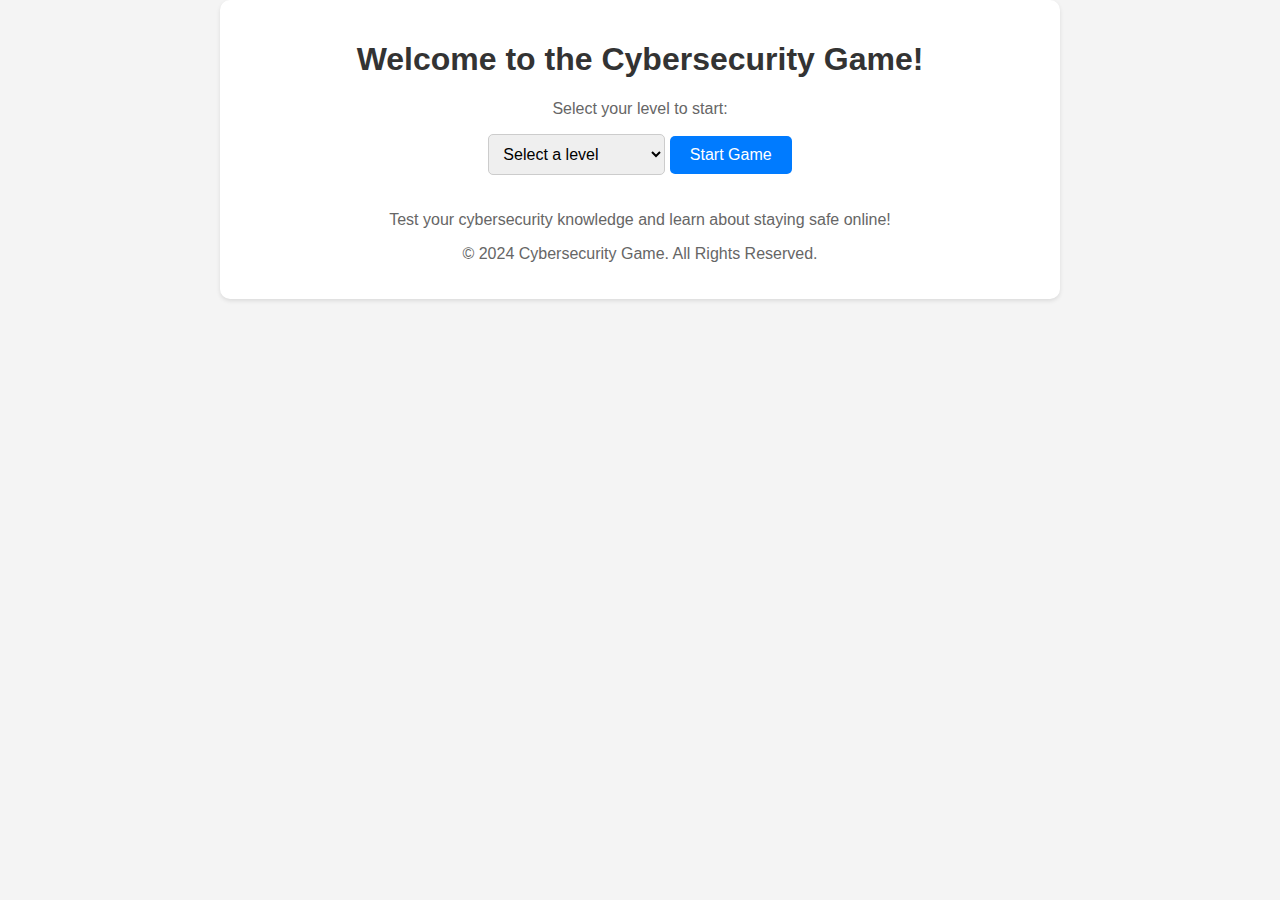
<file: home.html>
<!DOCTYPE html>
<html lang="en">
<head>
<meta charset="UTF-8">
<meta name="viewport" content="width=device-width, initial-scale=1.0">
<title>Cybersecurity Game</title>
<style>
body {
  font-family: Arial, sans-serif;
  margin: 0;
  padding: 0;
  background-color: #f4f4f4;
}

.container {
  max-width: 800px;
  margin: 0 auto;
  padding: 20px;
  text-align: center;
  background-color: #fff;
  border-radius: 10px;
  box-shadow: 0 2px 4px rgba(0, 0, 0, 0.1);
}

h1 {
  color: #333;
}

p {
  color: #666;
}

select {
  padding: 10px;
  font-size: 16px;
  border: 1px solid #ccc;
  border-radius: 5px;
  margin-bottom: 20px;
}

button {
  padding: 10px 20px;
  font-size: 16px;
  background-color: #007bff;
  color: #fff;
  border: none;
  border-radius: 5px;
  cursor: pointer;
}

button:hover {
  background-color: #0056b3;
}
</style>
</head>
<body>
<div class="container">
  <h1>Welcome to the Cybersecurity Game!</h1>
  <p>Select your level to start:</p>
  <select id="levelSelect">
    <option value="" selected disabled>Select a level</option>
    <option value="elementary">Elementary School</option>
    <option value="middle">Middle School</option>
    <option value="high">High School</option>
  </select>
  <button onclick="startGame()">Start Game</button>
  <p>Test your cybersecurity knowledge and learn about staying safe online!</p>
  <footer>
    <p>&copy; 2024 Cybersecurity Game. All Rights Reserved.</p>
  </footer>
</div>

<script>
function startGame() {
  var level = document.getElementById("levelSelect").value;
  if (level === "middle") {
    window.location.href = "Middle_school/middle_game.html";
  } else if (level === "elementary") {
    window.location.href = "Elementary_school/elementary_game.html";
  } else if (level === "high") {
    window.location.href = "High_school/high_game.html";
  }
}
</script>
</body>
</html>
</file>
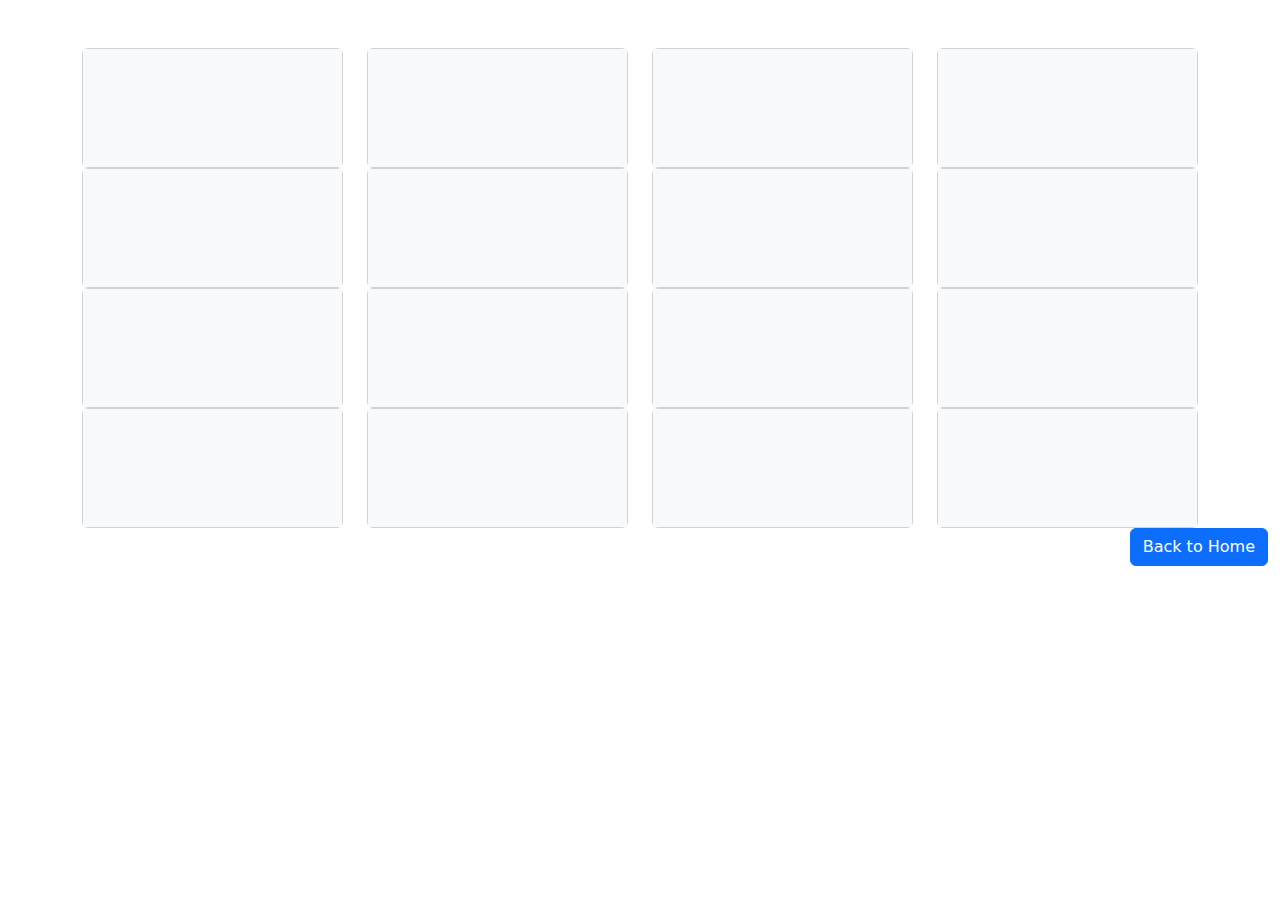
<file: Elementary_school/elementary_game.html>
<!DOCTYPE html>
<html lang="en">
  <head>
    <meta charset="UTF-8" />
    <meta name="viewport" content="width=device-width, initial-scale=1.0" />
    <title>Cybersecurity Memory Game</title>
    <link
      href="https://cdn.jsdelivr.net/npm/bootstrap@5.3.0/dist/css/bootstrap.min.css"
      rel="stylesheet"
    />
    <link rel="stylesheet" href="styles.css" />
    <link rel="stylesheet" href="https://cdnjs.cloudflare.com/ajax/libs/animate.css/4.1.1/animate.min.css">
  </head>
  <body>
    <div class="container mt-5">
      <div class="row">
        <div class="col-md-3">
          <div class="card memory-card" data-framework="password">
            <div class="card-front"></div>
            <div class="card-back">
              <strong>Password:</strong> A secret word or phrase you use to keep your computer safe.
            </div>
          </div>
        </div>
        <div class="col-md-3">
            <div class="card memory-card" data-framework="cyberbullying">
              <div class="card-front"></div>
              <div class="card-back">
                <strong>Cyberbullying:</strong> When someone uses the internet to say mean things or hurtful things to others.
              </div>
            </div>
          </div>
        <div class="col-md-3">
            <div class="card memory-card" data-framework="phishing">
              <div class="card-front"></div>
              <div class="card-back">
                <strong>Phishing:</strong> When someone tries to trick you into giving them your personal information online.
              </div>
            </div>
          </div>
          <div class="col-md-3">
            <div class="card memory-card" data-framework="virus">
              <div class="card-front"></div>
              <div class="card-back">
                <strong>Virus:</strong> A kind of computer bug that can make your computer sick and stop it from working properly.
              </div>
            </div>
          </div>
        </div>
        <div class="row">
          <div class="col-md-3">
            <div class="card memory-card" data-framework="malware">
              <div class="card-front"></div>
              <div class="card-back">
                <strong>Malware:</strong> Bad software that can hurt your computer or steal your information.
              </div>
            </div>
          </div>
          <div class="col-md-3">
            <div class="card memory-card" data-framework="antivirus">
              <div class="card-front"></div>
              <div class="card-back">
                <strong>Antivirus:</strong> Special software that helps protect your computer from viruses and other bad stuff.
              </div>
            </div>
          </div>
          <div class="col-md-3">
            <div class="card memory-card" data-framework="firewall">
              <div class="card-front"></div>
              <div class="card-back">
                <strong>Firewall:</strong> A virtual wall that keeps bad things out of your computer and lets good things in.
              </div>
            </div>
          </div>
          <div class="col-md-3">
            <div class="card memory-card" data-framework="encryption">
              <div class="card-front"></div>
              <div class="card-back">
                <strong>Encryption:</strong> A secret way of writing that only your computer can understand, so no one else can read it.
              </div>
            </div>
          </div>
        </div>
        <div class="row">
          <div class="col-md-3">
            <div class="card memory-card" data-framework="encryption">
              <div class="card-front"></div>
              <div class="card-back">
                <strong>Encryption:</strong> A secret way of writing that only your computer can understand, so no one else can read it.
              </div>
            </div>
          </div>
          <div class="col-md-3">
            <div class="card memory-card" data-framework="password">
              <div class="card-front"></div>
              <div class="card-back">
                <strong>Password:</strong> A secret word or phrase you use to keep your computer safe.
              </div>
            </div>
          </div>
          <div class="col-md-3">
            <div class="card memory-card" data-framework="cyberbullying">
              <div class="card-front"></div>
              <div class="card-back">
                <strong>Cyberbullying:</strong> When someone uses the internet to say mean things or hurtful things to others.
              </div>
            </div>
          </div>
          <div class="col-md-3">
            <div class="card memory-card" data-framework="virus">
              <div class="card-front"></div>
              <div class="card-back">
                <strong>Virus:</strong> A kind of computer bug that can make your computer sick and stop it from working properly.
              </div>
            </div>
          </div>
        </div>
        <div class="row">
          <div class="col-md-3">
            <div class="card memory-card" data-framework="malware">
              <div class="card-front"></div>
              <div class="card-back">
                <strong>Malware:</strong> Bad software that can hurt your computer or steal your information.
              </div>
            </div>
          </div>
          <div class="col-md-3">
            <div class="card memory-card" data-framework="antivirus">
              <div class="card-front"></div>
              <div class="card-back">
                <strong>Antivirus:</strong> Special software that helps protect your computer from viruses and other bad stuff.
              </div>
            </div>
          </div>
          <div class="col-md-3">
            <div class="card memory-card" data-framework="firewall">
              <div class="card-front"></div>
              <div class="card-back">
                <strong>Firewall:</strong> A virtual wall that keeps bad things out of your computer and lets good things in.
              </div>
            </div>
          </div>
          <div class="col-md-3">
            <div class="card memory-card" data-framework="phishing">
              <div class="card-front"></div>
              <div class="card-back">
                <strong>Phishing:</strong> When someone tries to trick you into giving them your personal information online.
              </div>
            </div>
          </div>
        </div>
      </div>
    </div>
    <div class="container-fluid">
      <div class="row">
          <div class="col text-end">
              <a href="../home.html" class="btn btn-primary">Back to Home</a>
          </div>
      </div>
  </div>
    <script src="https://code.jquery.com/jquery-3.6.0.min.js"></script>
    <script src="https://cdn.jsdelivr.net/npm/bootstrap@5.3.0/dist/js/bootstrap.bundle.min.js"></script>
    <script src="script.js"></script>
  </body>
</html>
</file>
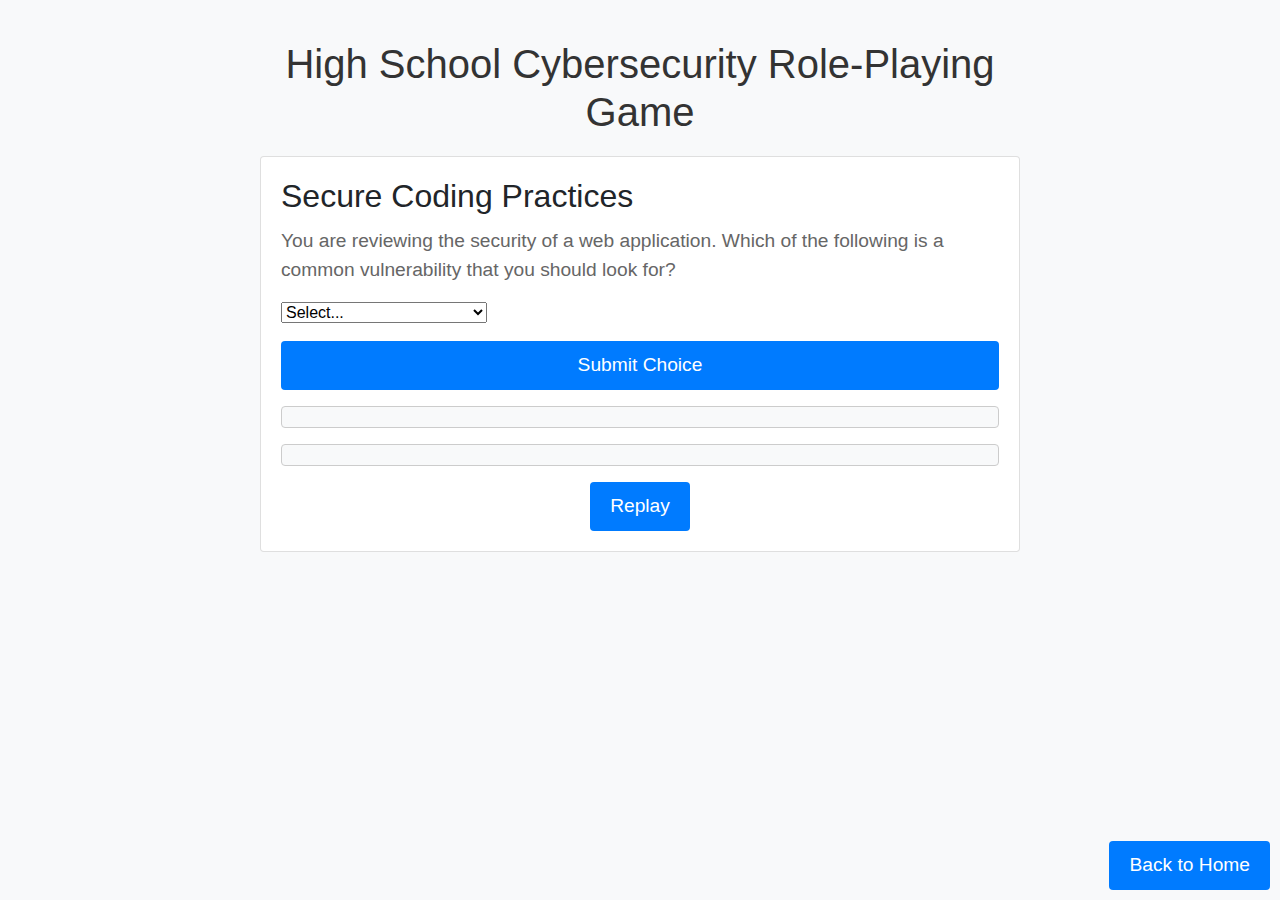
<file: High_school/game.html>
<!DOCTYPE html>
<html>
<head>
  <title>Cybersecurity Role-Playing Game</title>
  <link rel="stylesheet" href="https://maxcdn.bootstrapcdn.com/bootstrap/4.5.2/css/bootstrap.min.css">
  <link rel="stylesheet" href="styles.css">
</head>
<body>
  <div class="container">
    <h1 class="text-center">High School Cybersecurity Role-Playing Game</h1>
    <div id="challenge" class="card">
      <div class="card-body">
        <h2 id="challenge-topic" class="card-title"></h2>
        <p id="challenge-description" class="card-text"></p>
        <form>
          <select id="choices" class="form-select">
            <option>Select...</option>
          </select>
          <button type="submit" class="btn btn-primary mt-3 btn-block">Submit Choice</button>
        </form>
        <div id="result" class="mt-3 text-center"></div>
        <div id="game-over" class="mt-3 text-center"></div>
        <button id="replay-btn" class="btn btn-primary mt-3 d-block mx-auto" style="display: none;">Replay</button>
      </div>
    </div>
  </div>
  <script>
    function startGame() {
      window.location.href = "game.html";
    }
  </script>

  <footer style="position: fixed; bottom: 10px; right: 10px;">
    <button onclick="redirectToHome()" class="btn btn-primary">Back to Home</button>
  </footer>

  <script>
    function redirectToHome() {
      window.location.href = "../home.html";
    }
  </script>
  <script src="script.js"></script>
</body>
</html>
</file>
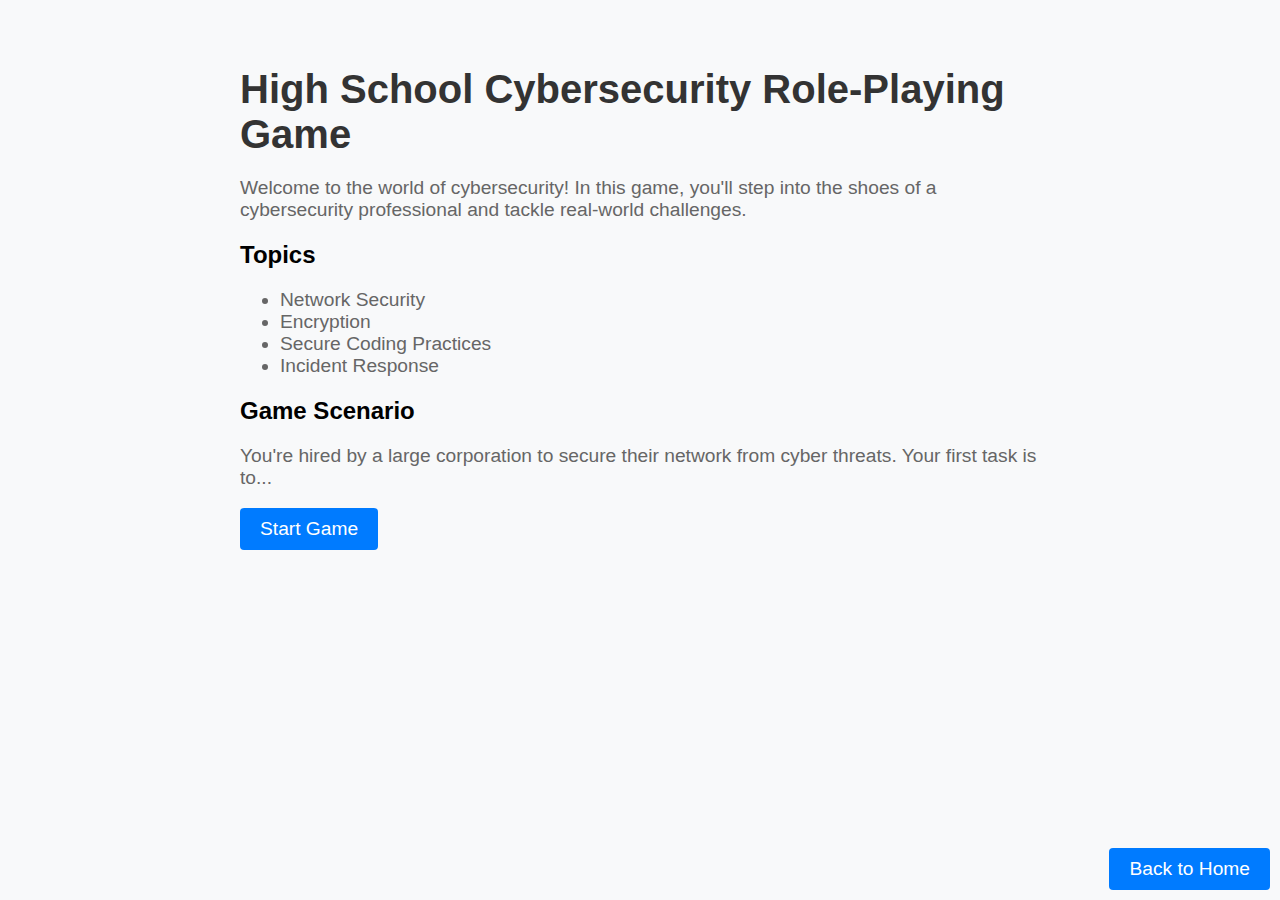
<file: High_school/high_game.html>
<!DOCTYPE html>
<html>
<head>
  <title>Cybersecurity Role-Playing Game</title>
</head>
<body>
  <div class="container">
    <div class="row">
      <div class="col">
        <h1>High School Cybersecurity Role-Playing Game</h1>
        <p>Welcome to the world of cybersecurity! In this game, you'll step into the shoes of a cybersecurity professional and tackle real-world challenges.</p>
        <h2>Topics</h2>
        <ul>
          <li>Network Security</li>
          <li>Encryption</li>
          <li>Secure Coding Practices</li>
          <li>Incident Response</li>
        </ul>
        <h2>Game Scenario</h2>
        <p>You're hired by a large corporation to secure their network from cyber threats. Your first task is to...</p>
        <button onclick="startGame()" class="btn btn-primary">Start Game</button>
      </div>
    </div>
  </div>

<link rel="stylesheet" href="styles.css">
  <script>
    function startGame() {
      window.location.href = "game.html";
    }
  </script>

  <footer style="position: fixed; bottom: 10px; right: 10px;">
    <button onclick="redirectToHome()" class="btn btn-primary">Back to Home</button>
  </footer>

  <script>
    function redirectToHome() {
      window.location.href = "../home.html";
    }
  </script>
</body>
</html>
</file>
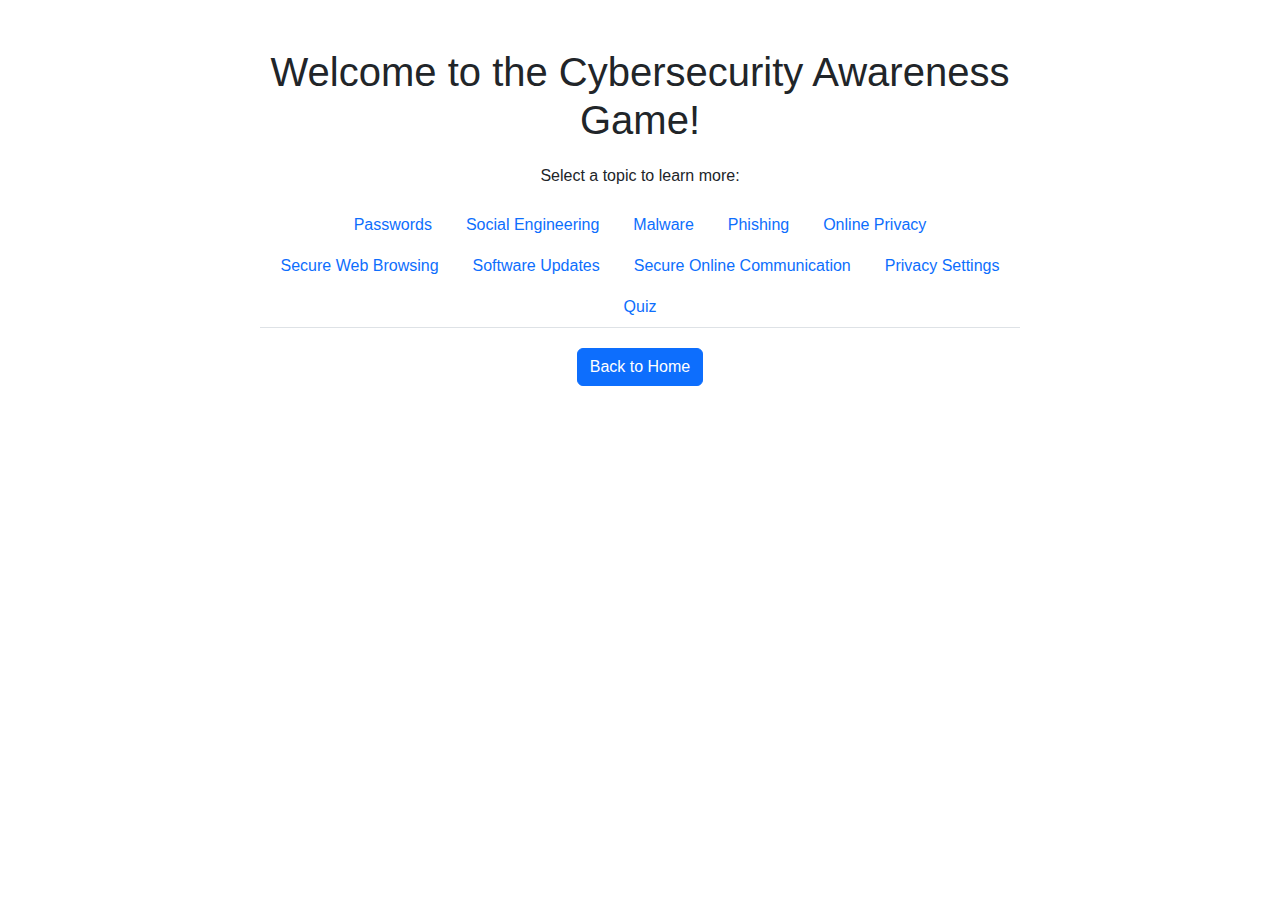
<file: Middle_school/middle_game.html>
<!DOCTYPE html>
<html lang="en">
<head>
<meta charset="UTF-8">
<meta name="viewport" content="width=device-width, initial-scale=1.0">
<title>Cybersecurity Awareness Game</title>
<link href="https://cdn.jsdelivr.net/npm/bootstrap@5.3.0/dist/css/bootstrap.min.css" rel="stylesheet">
<link rel="stylesheet" href="styles.css">
<style>
  .nav-tabs {
    justify-content: center;
  }
</style>
</head>
<body>
<div class="container mt-5">
  <h1>Welcome to the Cybersecurity Awareness Game!</h1>
  <p>Select a topic to learn more:</p>
  <ul class="nav nav-tabs">
    <li class="nav-item">
      <a class="nav-link" id="passwords-tab" data-bs-toggle="tab" href="#passwords">Passwords</a>
    </li>
    <li class="nav-item">
      <a class="nav-link" id="socialEngineering-tab" data-bs-toggle="tab" href="#socialEngineering">Social Engineering</a>
    </li>
    <li class="nav-item">
      <a class="nav-link" id="malware-tab" data-bs-toggle="tab" href="#malware">Malware</a>
    </li>
    <li class="nav-item">
      <a class="nav-link" id="phishing-tab" data-bs-toggle="tab" href="#phishing">Phishing</a>
    </li>
    <li class="nav-item">
      <a class="nav-link" id="onlinePrivacy-tab" data-bs-toggle="tab" href="#onlinePrivacy">Online Privacy</a>
    </li>
    <li class="nav-item">
      <a class="nav-link" id="secureWebBrowsing-tab" data-bs-toggle="tab" href="#secureWebBrowsing">Secure Web Browsing</a>
    </li>
    <li class="nav-item">
      <a class="nav-link" id="softwareUpdates-tab" data-bs-toggle="tab" href="#softwareUpdates">Software Updates</a>
    </li>
    <li class="nav-item">
      <a class="nav-link" id="secureCommunication-tab" data-bs-toggle="tab" href="#secureCommunication">Secure Online Communication</a>
    </li>
    <li class="nav-item">
      <a class="nav-link" id="privacySettings-tab" data-bs-toggle="tab" href="#privacySettings">Privacy Settings</a>
    </li>
    <li class="nav-item">
      <a class="nav-link" id="quiz-tab" data-bs-toggle="tab" href="#quiz">Quiz</a>
    </li>
  </ul>
  <div class="tab-content">
    <div class="tab-pane fade" id="passwords">
      <h2>Passwords</h2>
      <p>Use a mix of uppercase and lowercase letters, numbers, and symbols. Avoid using easily guessable information such as birthdays or names. Use different passwords for different accounts.</p>
    </div>
    <div class="tab-pane fade" id="socialEngineering">
      <h2>Social Engineering</h2>
      <p>Social engineering is a technique used to manipulate people into revealing confidential information. Common tactics include phishing emails, pretexting, and baiting. Be cautious of unsolicited requests for information.</p>
    </div>
    <div class="tab-pane fade" id="malware">
      <h2>Malware</h2>
      <p>Malware is malicious software designed to harm or exploit computer systems. Common types of malware include viruses, worms, and trojans. Avoid downloading files from untrusted sources and keep antivirus software updated.</p>
    </div>
    <div class="tab-pane fade" id="phishing">
      <h2>Phishing</h2>
      <p>Phishing is a type of cyber attack where attackers try to trick individuals into revealing sensitive information. Phishing emails often appear to be from legitimate sources and may contain urgent requests or links to malicious websites. Verify the authenticity of emails before clicking on links or providing information.</p>
    </div>
    <div class="tab-pane fade" id="onlinePrivacy">
      <h2>Online Privacy</h2>
      <p>Online privacy refers to the protection of personal information shared on the internet. Use privacy settings on social media platforms to control who can see your information. Be cautious about sharing personal information online and consider the potential risks.</p>
    </div>
    <div class="tab-pane fade" id="secureWebBrowsing">
      <h2>Secure Web Browsing</h2>
      <p>Use secure websites with "https" in the URL for online transactions. Avoid clicking on links or downloading files from untrusted websites. Use a reputable antivirus program to protect against malicious websites.</p>
    </div>
    <div class="tab-pane fade" id="softwareUpdates">
      <h2>Software Updates</h2>
      <p>Keep software and operating systems updated to protect against vulnerabilities. Enable automatic updates whenever possible to ensure you have the latest security patches. Regularly check for updates and apply them promptly.</p>
    </div>
    <div class="tab-pane fade" id="secureCommunication">
      <h2>Secure Online Communication</h2>
      <p>Use encrypted communication methods such as HTTPS or secure messaging apps. Be cautious of sharing sensitive information over unsecured networks. Use strong, unique passwords for online accounts.</p>
    </div>
    <div class="tab-pane fade" id="privacySettings">
      <h2>Privacy Settings</h2>
      <p>Adjust privacy settings on social media platforms to control who can see your information. Review and update privacy settings regularly to ensure they reflect your preferences. Be mindful of the information you share online and consider the potential consequences.</p>
    </div>
    <div class="tab-pane fade" id="quiz">
      <h2>Quiz</h2>
      <p>Test your knowledge with the cybersecurity quiz!</p>
      <button id="startQuizBtn" class="btn btn-primary">Start Quiz</button>
    </div>
  </div>
</div>
<footer class="footer">
  <div class="container">
    <button class="btn btn-primary" onclick="redirectToHome()">Back to Home</button>
  </div>
</footer>
<script>
  document.getElementById("startQuizBtn").addEventListener("click", function() {
     window.location.href = "middle_quiz.html";
 });
   </script>
<script src="https://cdn.jsdelivr.net/npm/bootstrap@5.3.0/dist/js/bootstrap.bundle.min.js"></script>
<script>
function redirectToHome() {
  window.location.href = "../home.html";
}
</script>
</body>
</html>
</file>
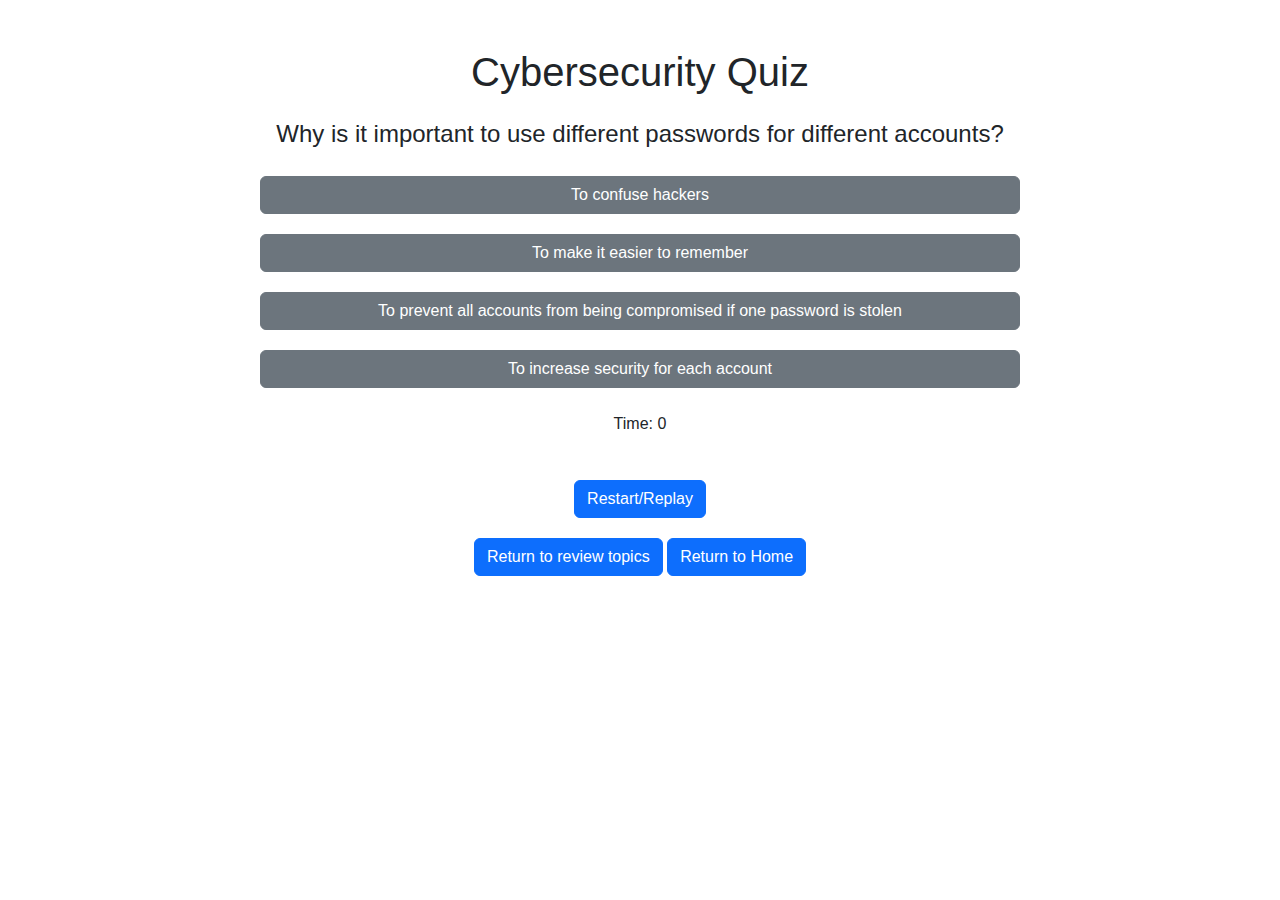
<file: Middle_school/middle_quiz.html>
<!DOCTYPE html>
<html lang="en">
<head>
<meta charset="UTF-8">
<meta name="viewport" content="width=device-width, initial-scale=1.0">
<title>Cybersecurity Quiz</title>
<link href="https://cdn.jsdelivr.net/npm/bootstrap@5.3.0/dist/css/bootstrap.min.css" rel="stylesheet">
<link rel="stylesheet" href="styles.css">
</head>
<body>
<div class="container mt-5">
  <h1>Cybersecurity Quiz</h1>
  <div id="question" class="mb-4"></div>
  <div id="options"></div>
  <div id="feedback" class="mb-4"></div>
  <div id="timer" class="mb-4">Time: <span id="time">0</span></div>
  <button id="restartButton" class="btn btn-primary">Restart/Replay</button>
</div>
<button class="btn btn-primary" onclick="returnToMiddleGame()">Return to review topics</button>
<button class="btn btn-primary" onclick="redirectToHome()">Return to Home</button>
<script>
  function redirectToHome() {
    window.location.href = "../home.html";
  }
  </script>
  <script>
    function returnToMiddleGame() {
      window.location.href = "middle_game.html";
    }
    </script>
<script src="https://cdn.jsdelivr.net/npm/bootstrap@5.3.0/dist/js/bootstrap.bundle.min.js"></script>
<script src="script.js"></script>
</body>
</html>
</file>
<file: Elementary_school/styles.css>
.memory-card {
    perspective: 1000px;
}

.card {
    width: 100%;
    height: 120px; 
    position: relative;
    transform-style: preserve-3d;
    transition: transform 0.5s;
}

.card-front,
.card-back {
    position: absolute;
    width: 100%;
    height: 100%;
    backface-visibility: hidden;
}

.card-front {
    background-color: #f8f9fa; /* Light gray */
}

.card-back {
    background-color: #dc3545; /* Red */
    transform: rotateY(180deg);
}

.flip {
    transform: rotateY(180deg);
}

/* Define unique colors for each pair */
[data-framework="password"] .card-back { background-color: #007bff; } /* Blue */
[data-framework="cyberbullying"] .card-back { background-color: #17a2b8; } /* Cyan */
[data-framework="phishing"] .card-back { background-color: #28a745; } /* Green */
[data-framework="virus"] .card-back { background-color: #ffc107; } /* Yellow */
[data-framework="malware"] .card-back { background-color: #6610f2; } /* Purple */
[data-framework="antivirus"] .card-back { background-color: #fd7e14; } /* Orange */
[data-framework="firewall"] .card-back { background-color: #20c997; } /* Teal */
[data-framework="encryption"] .card-back { background-color: #6f42c1; } /* Indigo */

.congrats-message {
    text-align: center;
    font-size: 24px;
    margin-top: 20px;
}

.reset-button {
    display: block;
    margin: 20px auto;
    padding: 10px 20px;
    font-size: 16px;
    background-color: #007bff;
    color: white;
    border: none;
    cursor: pointer;
}

.reset-button:hover {
    background-color: #0056b3;
}
</file>
<file: High_school/styles.css>
/* styles.css */
body {
    background-color: #f8f9fa;
    font-family: Arial, sans-serif;
    padding-top: 20px;
    margin: 0;
}

.container {
    max-width: 800px;
    margin: 0 auto;
    padding: 20px;
}

h1 {
    color: #333;
    font-size: 2.5rem;
    margin-bottom: 20px;
}

p {
    color: #666;
    font-size: 1.2rem;
}

ul {
    margin-bottom: 20px;
}

li {
    color: #666;
    font-size: 1.2rem;
}

.btn-primary {
    background-color: #007bff;
    color: #fff;
    padding: 10px 20px;
    border: none;
    border-radius: 4px;
    cursor: pointer;
    font-size: 1.2rem;
}

.btn-primary:hover {
    background-color: #0056b3;
}

.btn-primary:focus {
    outline: none;
}

.btn-primary:active {
    background-color: #0056b3;
}

.btn-sm {
    padding: 5px 10px;
    font-size: 0.875rem;
}

#result {
    margin-top: 10px;
    padding: 10px;
    border: 1px solid #ccc;
    border-radius: 4px;
    background-color: #f8f9fa;
    color: #333;
}

#game-over {
    margin-top: 10px;
    padding: 10px;
    border: 1px solid #ccc;
    border-radius: 4px;
    background-color: #f8f9fa;
    color: #333;
}
</file>
<file: Middle_school/styles.css>
body {
    font-family: Arial, sans-serif;
    text-align: center; /* Center align all text */
  }
  
  .container {
    max-width: 800px;
    margin: 0 auto; /* Center the container */
    padding: 0 20px;
  }
  
  h1 {
    margin-bottom: 20px;
  }
  
  #question {
    font-size: 1.5rem;
    margin-bottom: 20px;
  }
  
  #feedback {
    color: red;
    font-weight: bold;
  }
  
  .options {
    display: flex;
    flex-direction: column;
    align-items: center; /* Center align the options */
  }
  
  .option {
    width: 100%;
    max-width: 400px;
    padding: 10px 20px;
    margin-bottom: 10px;
    border: 1px solid #ccc;
    border-radius: 5px;
    cursor: pointer;
  }
  
  .option:hover {
    background-color: #f0f0f0;
  }
  
  .btn {
    margin-top: 20px;
  }
  
  .progress {
    height: 20px;
    margin-bottom: 20px;
  }
  
  .progress-bar {
    transition: width 0.5s ease-in-out;
  }

  .congrats-message {
    background-color: #28a745; /* Green background color */
    color: #fff; /* White text color */
    padding: 10px 20px; /* Padding around the message */
    border-radius: 5px; /* Rounded corners */
    text-align: center; /* Center-align text */
    font-size: 1.2rem; /* Larger font size */
    margin-top: 20px; /* Spacing above the message */
  }
</file>
